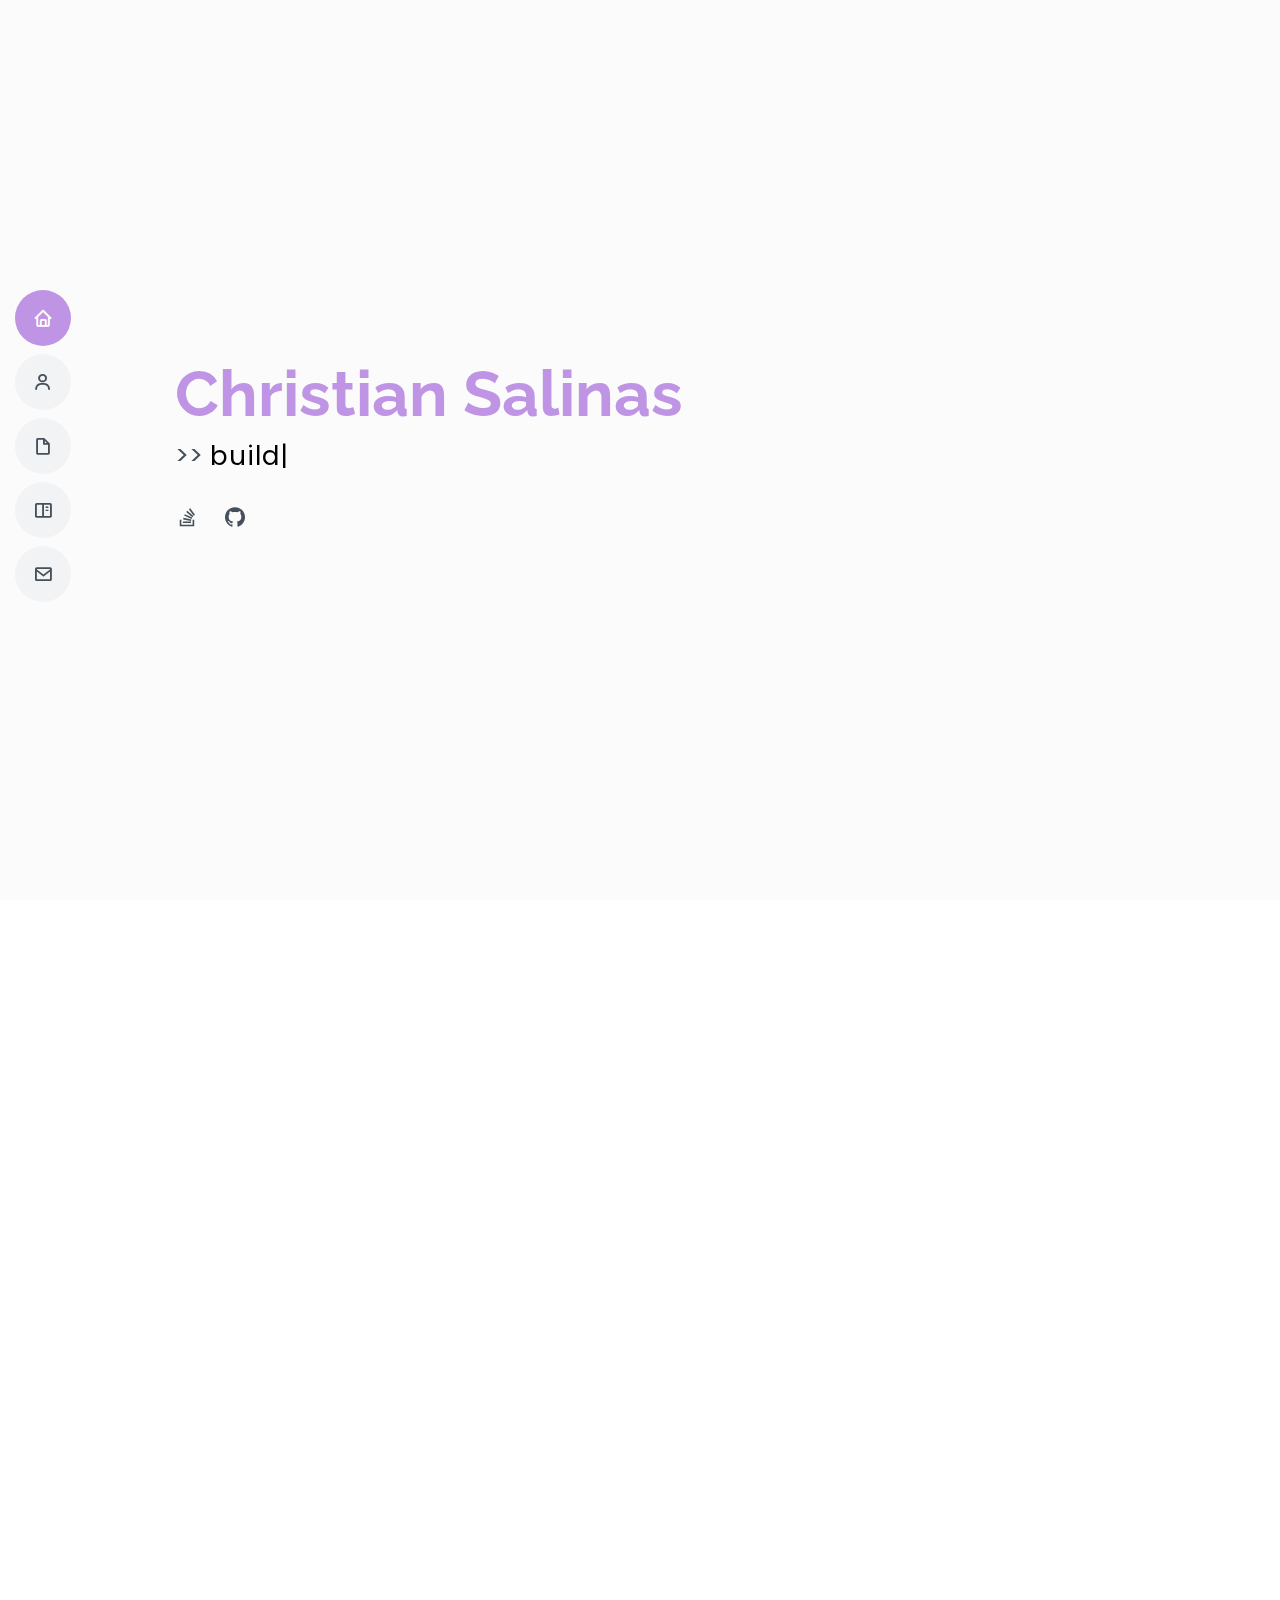
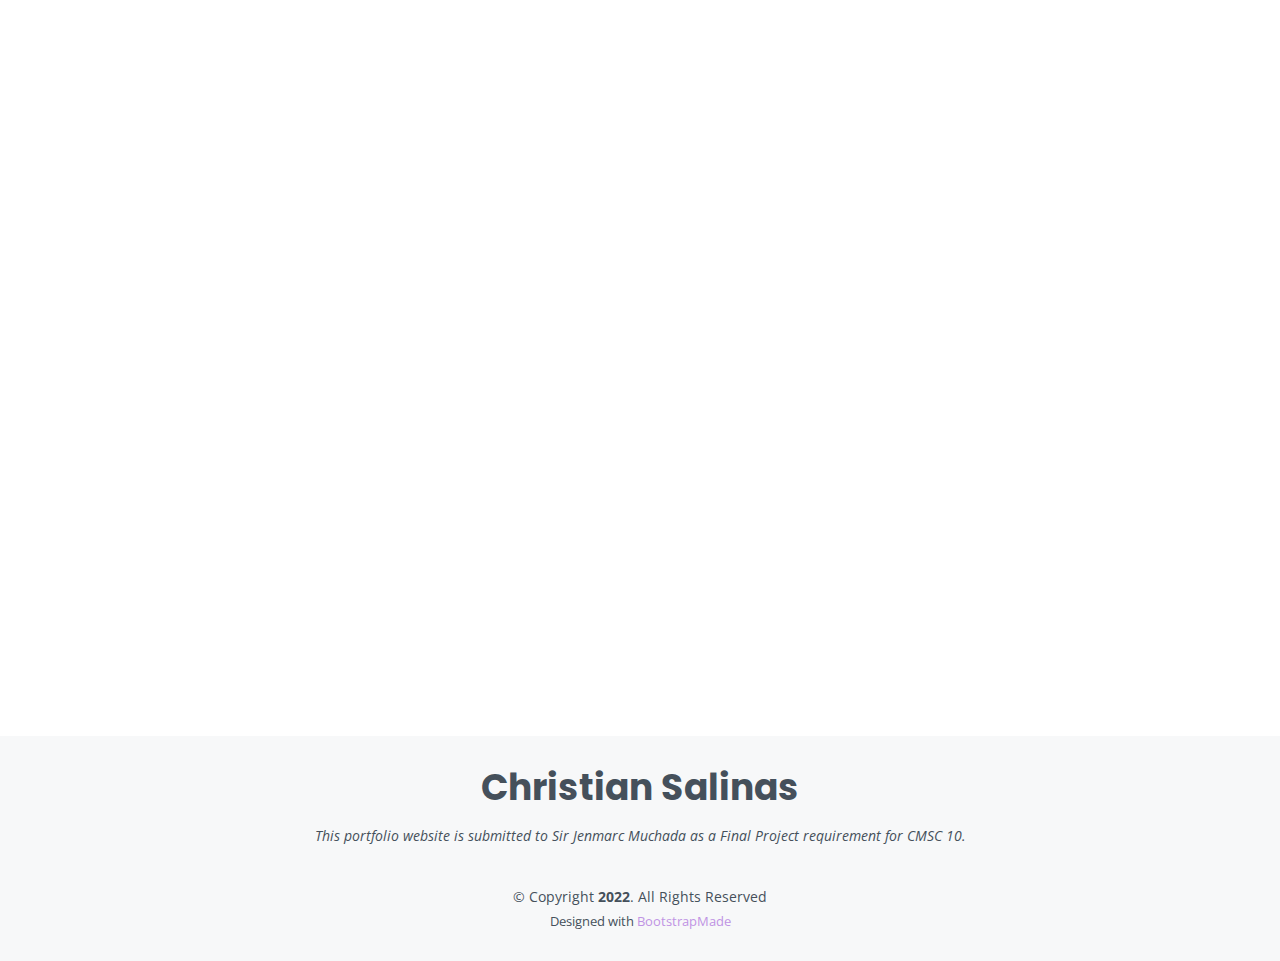
<file: index.html>
<!DOCTYPE html>
<html lang="en">
  <head>
    <meta charset="utf-8" />
    <meta content="width=device-width, initial-scale=1.0" name="viewport" />

    <title>Christian Salinas | Portfolio</title>
    <meta content="" name="descriptison" />
    <meta content="" name="keywords" />

    <!-- Favicons -->
    <link href="assets/img/favicon.png" rel="icon" />
    <link href="assets/img/favicon.png" rel="apple-touch-icon" />

    <!-- Google Fonts -->
    <link
      href="https://fonts.googleapis.com/css?family=Open+Sans:300,300i,400,400i,600,600i,700,700i|Raleway:300,300i,400,400i,500,500i,600,600i,700,700i|Poppins:300,300i,400,400i,500,500i,600,600i,700,700i"
      rel="stylesheet"
    />

    <!-- Vendor CSS Files -->
    <link
      href="assets/vendor/bootstrap/css/bootstrap.min.css"
      rel="stylesheet"
    />
    <link href="assets/vendor/icofont/icofont.min.css" rel="stylesheet" />
    <link href="assets/vendor/boxicons/css/boxicons.min.css" rel="stylesheet" />
    <link href="assets/vendor/venobox/venobox.css" rel="stylesheet" />
    <link
      href="assets/vendor/owl.carousel/assets/owl.carousel.min.css"
      rel="stylesheet"
    />
    <link href="assets/vendor/aos/aos.css" rel="stylesheet" />

    <!-- Template Main CSS File -->
    <link href="assets/css/style.css" rel="stylesheet" />

    <!-- =======================================================
  * Template Name: MyResume - v2.1.0
  * Template URL: https://bootstrapmade.com/free-html-bootstrap-template-my-resume/
  * Author: BootstrapMade.com
  * License: https://bootstrapmade.com/license/
  ======================================================== -->
  </head>

  <body>
    <!-- ======= Mobile nav toggle button ======= -->
    <button type="button" class="mobile-nav-toggle d-xl-none">
      <i class="icofont-navigation-menu"></i>
    </button>

    <!-- ======= Header ======= -->
    <header id="header" class="d-flex flex-column justify-content-center">
      <nav class="nav-menu">
        <ul>
          <li class="active">
            <a href="#hero"><i class="bx bx-home"></i> <span>Home</span></a>
          </li>
          <li>
            <a href="#about"><i class="bx bx-user"></i> <span>About</span></a>
          </li>
          <li>
            <a href="#resume"
              ><i class="bx bx-file-blank"></i> <span>Resume</span></a
            >
          </li>
          <li>
            <a href="#portfolio"
              ><i class="bx bx-book-content"></i> <span>Portfolio</span></a
            >
          </li>
          <li>
            <a href="#contact"
              ><i class="bx bx-envelope"></i> <span>Contact</span></a
            >
          </li>
        </ul>
      </nav>
      <!-- .nav-menu -->
    </header>
    <!-- End Header -->

    <!-- ======= Hero Section ======= -->
    <section id="hero" class="d-flex flex-column justify-content-center">
      <div class="container" data-aos="zoom-in" data-aos-delay="100">
        <h1>Christian Salinas</h1>
        <p>
        >>
          <span
            class="typed"
            data-typed-items="builds websites., freelances for UI/UX rich performant websites., designs solutions to improve the quality of life of millions., stands by Innovative. Thinkability. Creativity."
          ></span>
        </p>
        <div class="social-links">
          <a target="_blank" href="https://stackoverflow.com/users/12919380/christian-salinas" class="stack-overflow"><i class="bx bxl-stack-overflow"></i></a>
          <a target="_blank" href="https://github.com/xkaze09" class="github"><i class="bx bxl-github"></i></a>
        </div>
      </div>
    </section>
    <!-- End Hero -->

    <main id="main">
      <!-- ======= About Section ======= -->
      <section id="about" class="about">
        <div class="container" data-aos="fade-up">
          <div class="section-title">
            <h2>About</h2>
            <p>
              I am Christian Justin J. Salinas, 20 years old, a first year computer science student.

              My curiosity in technologies at a young age pushed me to choose BSCS. I have learned different programming languages and technologies such as HTML, CSS, JavaScript, MySQL, and Python.
            </p>
          </div>

          <div class="row">
            <div class="col-lg-4">
              <img src="assets/img/profile-img.jpg" class="img-fluid" alt="" />
            </div>
            <div class="col-lg-8 pt-4 pt-lg-0 content">
              <h3><i><del>Aspiring</del></i> Software Engineer &amp; Web Developer</h3>
              <p class="font-italic">
                I started my coding journey almost exactly a year ago with free tutorials on FreeCodeCamp, YouTube, and so many more. Now that I'm a first year, I expanded to learning new languages such as Python that I am interested in a lot.
              </p>
              <div class="row">
                <div class="col-lg-6">
                  <ul>
                    <li>
                      <i class="icofont-rounded-right"></i>
                      <strong>Birthday:</strong> 22 Apr 2001
                    </li>
                    <li>
                      <i class="icofont-rounded-right"></i>
                      <strong>Website:</strong> www.cjsalinas.com/
                    </li>
                    <li>
                      <i class="icofont-rounded-right"></i>
                      <strong>Phone:</strong> +63 961 254 7826
                    </li>
                    <li>
                      <i class="icofont-rounded-right"></i>
                      <strong>City:</strong> Iloilo City, Philippines
                    </li>
                  </ul>
                </div>
                <div class="col-lg-6">
                  <ul>
                    <li>
                      <i class="icofont-rounded-right"></i>
                      <strong>Age:</strong> 20
                    </li>
                    <li>
                      <i class="icofont-rounded-right"></i>
                      <strong>Degree:</strong> B.S. in Computer Science
                    </li>
                    <li>
                      <i class="icofont-rounded-right"></i>
                      <strong>Email:</strong> chrjstnsalinas@gmail.com
                    </li>
                    <li>
                      <i class="icofont-rounded-right"></i>
                      <strong>Freelance:</strong> Available
                    </li>
                  </ul>
                </div>
              </div>
              <p>
                I love to work with people who develop and innovate web applications that aims to improve the lives of many. I'm a web developer with a focus on improving my knowledge on the MEVN stack, but still exploring other technologies and frameworks that catch my interest! If you're looking for a developer to add to your team, I'd love to hear from you!
              </p>
            </div>
          </div>
        </div>
      </section>
      <!-- End About Section -->

      <!-- ======= Facts Section ======= -->
      <!-- <section id="facts" class="facts">
        <div class="container" data-aos="fade-up">
          <div class="section-title">
            <h2>Facts</h2>
            <p>
              Magnam dolores commodi suscipit. Necessitatibus eius consequatur
              ex aliquid fuga eum quidem. Sit sint consectetur velit. Quisquam
              quos quisquam cupiditate. Et nemo qui impedit suscipit alias ea.
              Quia fugiat sit in iste officiis commodi quidem hic quas.
            </p>
          </div>

          <div class="row">
            <div class="col-lg-3 col-md-6">
              <div class="count-box">
                <i class="icofont-simple-smile"></i>
                <span data-toggle="counter-up">232</span>
                <p>Happy Clients</p>
              </div>
            </div>

            <div class="col-lg-3 col-md-6 mt-5 mt-md-0">
              <div class="count-box">
                <i class="icofont-document-folder"></i>
                <span data-toggle="counter-up">3</span>
                <p>Projects</p>
              </div>
            </div>

            <div class="col-lg-3 col-md-6 mt-5 mt-lg-0">
              <div class="count-box">
                <i class="icofont-live-support"></i>
                <span data-toggle="counter-up">1,463</span>
                <p>Hours Of Support</p>
              </div>
            </div>

            <div class="col-lg-3 col-md-6 mt-5 mt-lg-0">
              <div class="count-box">
                <i class="icofont-users-alt-5"></i>
                <span data-toggle="counter-up">15</span>
                <p>Hard Workers</p>
              </div>
            </div>
          </div>
        </div>
      </section> -->
      <!-- End Facts Section -->

      <!-- ======= Skills Section ======= -->
      <section id="skills" class="skills section-bg">
        <div class="container" data-aos="fade-up">
          <div class="section-title">
            <h2>Skills</h2>
            <p>
              Web Apps and Software Development.
            </p>
          </div>

          <div class="row skills-content">
            <div class="col-lg-6">
              <div class="progress">
                <span class="skill">HTML <i class="val">100%</i></span>
                <div class="progress-bar-wrap">
                  <div
                    class="progress-bar"
                    role="progressbar"
                    aria-valuenow="100"
                    aria-valuemin="0"
                    aria-valuemax="100"
                  ></div>
                </div>
              </div>

              <div class="progress">
                <span class="skill">CSS <i class="val">90%</i></span>
                <div class="progress-bar-wrap">
                  <div
                    class="progress-bar"
                    role="progressbar"
                    aria-valuenow="90"
                    aria-valuemin="0"
                    aria-valuemax="100"
                  ></div>
                </div>
              </div>

              <div class="progress">
                <span class="skill">JavaScript <i class="val">40%</i></span>
                <div class="progress-bar-wrap">
                  <div
                    class="progress-bar"
                    role="progressbar"
                    aria-valuenow="40"
                    aria-valuemin="0"
                    aria-valuemax="100"
                  ></div>
                </div>
              </div>
            </div>

            <div class="col-lg-6">
              <div class="progress">
                <span class="skill">Python (Flask, Django) <i class="val">30%</i></span>
                <div class="progress-bar-wrap">
                  <div
                    class="progress-bar"
                    role="progressbar"
                    aria-valuenow="30"
                    aria-valuemin="0"
                    aria-valuemax="100"
                  ></div>
                </div>
              </div>

              <div class="progress">
                <span class="skill">C++ <i class="val">10%</i></span>
                <div class="progress-bar-wrap">
                  <div
                    class="progress-bar"
                    role="progressbar"
                    aria-valuenow="10"
                    aria-valuemin="0"
                    aria-valuemax="100"
                  ></div>
                </div>
              </div>

              <div class="progress">
                <span class="skill">Java <i class="val">5%</i></span>
                <div class="progress-bar-wrap">
                  <div
                    class="progress-bar"
                    role="progressbar"
                    aria-valuenow="5"
                    aria-valuemin="0"
                    aria-valuemax="100"
                  ></div>
                </div>
              </div>
            </div>
          </div>
        </div>
      </section>
      <!-- End Skills Section -->

      <!-- ======= Resume Section ======= -->
      <section id="resume" class="resume">
        <div class="container" data-aos="fade-up">
          <div class="section-title">
            <h2>Resume</h2>
            <p>
              This resume serves as a purpose to be continuously updated for the future improvements and achievements of Christian Justin J. Salinas.
            </p>
          </div>

          <div class="row">
            <div class="col-lg-6">
              <h3 class="resume-title">Summary</h3>
              <div class="resume-item pb-0">
                <h4>Christian Justin J. Salinas</h4>
                <p>
                  <em
                    >Passionate for the advancements of web apps and software development.</em
                  >
                </p>
                <ul>
                  <li>Iloilo City, Philippines</li>
                  <li>+63 961 254 7826</li>
                  <li>www.cjsalinas.com</li>
                </ul>
              </div>

              <h3 class="resume-title">Education</h3>
              <div class="resume-item">
                <h4>B.S. in Computer Science (College)</h4>
                <h5>2021 - 2025</h5>
                <p><em>University of the Philippines Visayas</em></p>
                <p>
                  Currently attending.
                </p>
              </div>
              <div class="resume-item">
                <h4>STEM Strand (Senior High School)</h4>
                <h5>2019 - 2021</h5>
                <p><em>University of San Agustin</em></p>
                <p>
                  Finished with High Honors.
                </p>
              </div>
            </div>
            <div class="col-lg-6">
              <h3 class="resume-title">Professional Experience</h3>
              <div class="resume-item">
                <h4>Junior Developer (Intern)</h4>
                <h5>2021 - Present</h5>
                <p><em>InnovaThink Corporation </em></p>
                <ul>
                  <li>
                    Innovates the design, development, and implementation of cost effective business solutions to business problems.
                  </li>
                </ul>
              </div>
              </div>
            </div>
          </div>
        </div>
      </section>
      <!-- End Resume Section -->

      <!-- ======= Portfolio Section ======= -->
      <section id="portfolio" class="portfolio section-bg">
        <div class="container" data-aos="fade-up">
          <div class="section-title">
            <h2>Portfolio</h2>
            <p>
              Some works I made and projects I am involved with. Click to see more info.
            </p>
          </div>

          <div class="row">
            <div
              class="col-lg-12 d-flex justify-content-center"
              data-aos="fade-up"
              data-aos-delay="100"
            >
              <ul id="portfolio-flters">
                <li data-filter="*" class="filter-active">All</li>
                <li data-filter=".filter-app">App</li>
                <!-- <li data-filter=".filter-card">Card</li> -->
                <li data-filter=".filter-web">Web</li>
              </ul>
            </div>
          </div>

          <div
            class="row portfolio-container"
            data-aos="fade-up"
            data-aos-delay="200"
          >
            <div class="col-lg-4 col-md-6 portfolio-item filter-app">
              <div class="portfolio-wrap">
                <img
                  src="assets/img/innovathink_logo.png"
                  class="img-fluid"
                  alt=""
                />
                <div class="portfolio-info">
                  <h4>Automated Chatbot Solution</h4>
                  <p>InnovaThink Corporation</p>
                  <div class="portfolio-links">
                    <a
                      href="automatedchatbot.html"
                      data-gall="portfolioDetailsGallery"
                      data-vbtype="iframe"
                      class="venobox"
                      title="Project Details"
                      ><i class="bx bx-plus"></i
                    ></a>
                  </div>
                </div>
              </div>
            </div>

            <div class="col-lg-4 col-md-6 portfolio-item filter-web">
              <div class="portfolio-wrap">
                <img
                  src="assets/img/youthalliance.png"
                  class="img-fluid"
                  alt=""
                />
                <div class="portfolio-info">
                  <h4>Website Design</h4>
                  <p>YouthAlliance</p>
                  <div class="portfolio-links">
                    <a
                      href="youthalliance.html"
                      data-gall="portfolioDetailsGallery"
                      data-vbtype="iframe"
                      class="venobox"
                      title="Project Details"
                      ><i class="bx bx-plus"></i
                    ></a>
                  </div>
                </div>
              </div>
            </div>

            <div class="col-lg-4 col-md-6 portfolio-item filter-app">
              <div class="portfolio-wrap">
                <img
                  src="assets/img/virusfighter.png"
                  class="img-fluid"
                  alt=""
                />
                <div class="portfolio-info">
                  <h4>Virus Fighter</h4>
                  <p>School Project</p>
                  <div class="portfolio-links">
                    <a
                      href="virusfighter.html"
                      data-gall="portfolioDetailsGallery"
                      data-vbtype="iframe"
                      class="venobox"
                      title="Project Details"
                      ><i class="bx bx-plus"></i
                    ></a>
                  </div>
                </div>
              </div>
            </div>
          </div>
        </div>
      </section>
      <!-- End Portfolio Section -->

      <!-- ======= Contact Section ======= -->
      <section id="contact" class="contact">
        <div class="container" data-aos="fade-up">
          <div class="section-title">
            <h2>Contact</h2>
          </div>

          <div class="row mt-1">
            <div class="col-lg-4">
              <div class="info">
                <div class="address">
                  <i class="icofont-google-map"></i>
                  <h4>Address:</h4>
                  <p>Iloilo City, Philippines</p>
                </div>

                <div class="email">
                  <i class="icofont-envelope"></i>
                  <h4>Email:</h4>
                  <p>chrjstnsalinas@gmail.com</p>
                </div>

                <div class="phone">
                  <i class="icofont-phone"></i>
                  <h4>Phone No.:</h4>
                  <p>+63 961 254 7826</p>
                </div>
              </div>
            </div>

            <div class="col-lg-8 mt-5 mt-lg-0">
              <form
                action="forms/contact.php"
                method="post"
                role="form"
                class="php-email-form"
              >
                <div class="form-row">
                  <div class="col-md-6 form-group">
                    <input
                      type="text"
                      name="name"
                      class="form-control"
                      id="name"
                      placeholder="Your Name"
                      data-rule="minlen:4"
                      data-msg="Please enter at least 4 chars"
                    />
                    <div class="validate"></div>
                  </div>
                  <div class="col-md-6 form-group">
                    <input
                      type="email"
                      class="form-control"
                      name="email"
                      id="email"
                      placeholder="Your Email"
                      data-rule="email"
                      data-msg="Please enter a valid email"
                    />
                    <div class="validate"></div>
                  </div>
                </div>
                <div class="form-group">
                  <input
                    type="text"
                    class="form-control"
                    name="subject"
                    id="subject"
                    placeholder="Subject"
                    data-rule="minlen:4"
                    data-msg="Please enter at least 8 chars of subject"
                  />
                  <div class="validate"></div>
                </div>
                <div class="form-group">
                  <textarea
                    class="form-control"
                    name="message"
                    rows="5"
                    data-rule="required"
                    data-msg="Please write something for us"
                    placeholder="Message"
                  ></textarea>
                  <div class="validate"></div>
                </div>
                <div class="mb-3">
                  <div class="loading">Loading</div>
                  <div class="error-message"></div>
                  <div class="sent-message">
                    Your message has been sent. Thank you!
                  </div>
                </div>
                <div class="text-center">
                  <button type="submit">Send Message</button>
                </div>
              </form>
            </div>
          </div>
        </div>
      </section>
      <!-- End Contact Section -->
    </main>
    <!-- End #main -->

    <!-- ======= Footer ======= -->
    <footer id="footer">
      <div class="container">
        <h3>Christian Salinas</h3>
        <p>
          This portfolio website is submitted to Sir Jenmarc Muchada as a Final Project requirement for CMSC 10.
        </p>
        <div class="copyright">
          &copy; Copyright <strong><span>2022</span></strong
          >. All Rights Reserved
        </div>
        <div class="credits">
          <!-- All the links in the footer should remain intact. -->
          <!-- You can delete the links only if you purchased the pro version. -->
          <!-- Licensing information: [license-url] -->
          <!-- Purchase the pro version with working PHP/AJAX contact form: https://bootstrapmade.com/free-html-bootstrap-template-my-resume/ -->
          Designed with <a href="https://bootstrapmade.com/">BootstrapMade</a>
        </div>
      </div>
    </footer>
    <!-- End Footer -->

    <a href="#" class="back-to-top"><i class="bx bx-up-arrow-alt"></i></a>
    <div id="preloader"></div>

    <!-- Vendor JS Files -->
    <script src="assets/vendor/jquery/jquery.min.js"></script>
    <script src="assets/vendor/bootstrap/js/bootstrap.bundle.min.js"></script>
    <script src="assets/vendor/jquery.easing/jquery.easing.min.js"></script>
    <script src="assets/vendor/php-email-form/validate.js"></script>
    <script src="assets/vendor/waypoints/jquery.waypoints.min.js"></script>
    <script src="assets/vendor/counterup/counterup.min.js"></script>
    <script src="assets/vendor/isotope-layout/isotope.pkgd.min.js"></script>
    <script src="assets/vendor/venobox/venobox.min.js"></script>
    <script src="assets/vendor/owl.carousel/owl.carousel.min.js"></script>
    <script src="assets/vendor/typed.js/typed.min.js"></script>
    <script src="assets/vendor/aos/aos.js"></script>

    <!-- Template Main JS File -->
    <script src="assets/js/main.js"></script>
  </body>
</html>
</file>
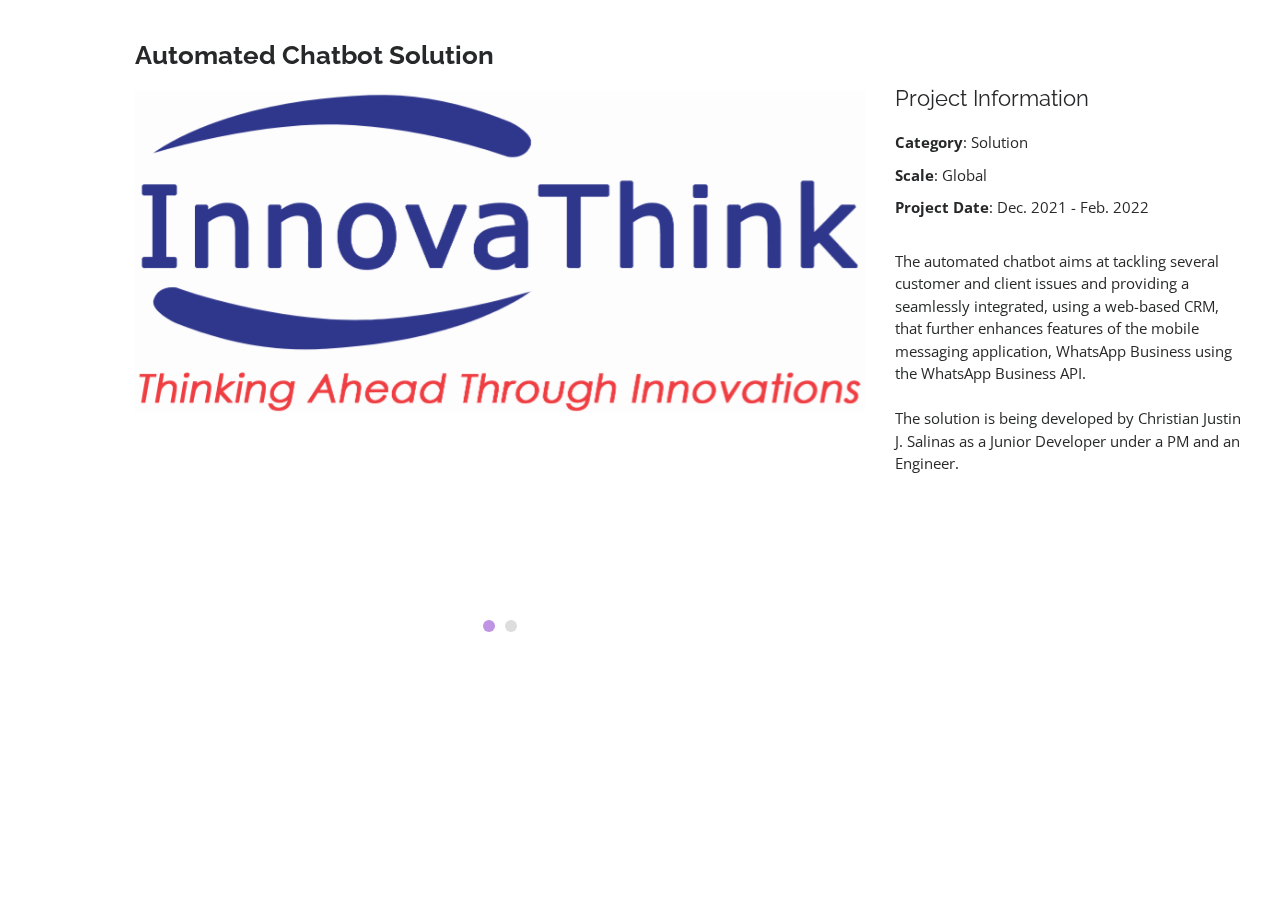
<file: automatedchatbot.html>
<!DOCTYPE html>
<html lang="en">
  <head>
    <meta charset="utf-8" />
    <meta content="width=device-width, initial-scale=1.0" name="viewport" />

    <title>Automated Chatbot for InnovaThink Corporation</title>
    <meta content="" name="descriptison" />
    <meta content="" name="keywords" />

    <!-- Favicons -->
    <link href="assets/img/favicon.png" rel="icon" />
    <link href="assets/img/apple-touch-icon.png" rel="apple-touch-icon" />

    <!-- Google Fonts -->
    <link
      href="https://fonts.googleapis.com/css?family=Open+Sans:300,300i,400,400i,600,600i,700,700i|Raleway:300,300i,400,400i,500,500i,600,600i,700,700i|Poppins:300,300i,400,400i,500,500i,600,600i,700,700i"
      rel="stylesheet"
    />

    <!-- Vendor CSS Files -->
    <link
      href="assets/vendor/bootstrap/css/bootstrap.min.css"
      rel="stylesheet"
    />
    <link href="assets/vendor/icofont/icofont.min.css" rel="stylesheet" />
    <link href="assets/vendor/boxicons/css/boxicons.min.css" rel="stylesheet" />
    <link href="assets/vendor/venobox/venobox.css" rel="stylesheet" />
    <link
      href="assets/vendor/owl.carousel/assets/owl.carousel.min.css"
      rel="stylesheet"
    />
    <link href="assets/vendor/aos/aos.css" rel="stylesheet" />

    <!-- Template Main CSS File -->
    <link href="assets/css/style.css" rel="stylesheet" />

    <!-- =======================================================
  * Template Name: MyResume - v2.1.0
  * Template URL: https://bootstrapmade.com/free-html-bootstrap-template-my-resume/
  * Author: BootstrapMade.com
  * License: https://bootstrapmade.com/license/
  ======================================================== -->
  </head>

  <body>
    <main id="main">
      <!-- ======= Portfolio Details ======= -->
      <section id="portfolio-details" class="portfolio-details">
        <div class="container" data-aos="fade-up">
          <div class="row">
            <div class="col-lg-8">
              <h2 class="portfolio-title">Automated Chatbot Solution</h2>
              <div class="owl-carousel portfolio-details-carousel">
                <img
                  src="assets/img/innovathink_logo.png"
                  class="img-fluid"
                  alt=""
                />
                <img
                  src="assets/img/automatedchatbot.png"
                  class="img-fluid"
                  alt=""
                />
              </div>
            </div>

            <div class="col-lg-4 portfolio-info">
              <h3>Project Information</h3>
              <ul>
                <li><strong>Category</strong>: Solution</li>
                <li><strong>Scale</strong>: Global</li>
                <li><strong>Project Date</strong>: Dec. 2021 - Feb. 2022</li>
              </ul>

              <p>
                The automated chatbot aims at tackling several customer and
                client issues and providing a seamlessly integrated, using a
                web-based CRM, that further enhances features of the mobile
                messaging application, WhatsApp Business using the WhatsApp
                Business API.<br /><br />The solution is being developed by
                Christian Justin J. Salinas as a Junior Developer under a PM and
                an Engineer.
              </p>
            </div>
          </div>
        </div>
      </section>
      <!-- End Portfolio Details -->
    </main>
    <!-- End #main -->

    <a href="#" class="back-to-top"><i class="bx bx-up-arrow-alt"></i></a>
    <div id="preloader"></div>

    <!-- Vendor JS Files -->
    <script src="assets/vendor/jquery/jquery.min.js"></script>
    <script src="assets/vendor/bootstrap/js/bootstrap.bundle.min.js"></script>
    <script src="assets/vendor/jquery.easing/jquery.easing.min.js"></script>
    <script src="assets/vendor/php-email-form/validate.js"></script>
    <script src="assets/vendor/waypoints/jquery.waypoints.min.js"></script>
    <script src="assets/vendor/counterup/counterup.min.js"></script>
    <script src="assets/vendor/isotope-layout/isotope.pkgd.min.js"></script>
    <script src="assets/vendor/venobox/venobox.min.js"></script>
    <script src="assets/vendor/owl.carousel/owl.carousel.min.js"></script>
    <script src="assets/vendor/typed.js/typed.min.js"></script>
    <script src="assets/vendor/aos/aos.js"></script>

    <!-- Template Main JS File -->
    <script src="assets/js/main.js"></script>
  </body>
</html>
</file>
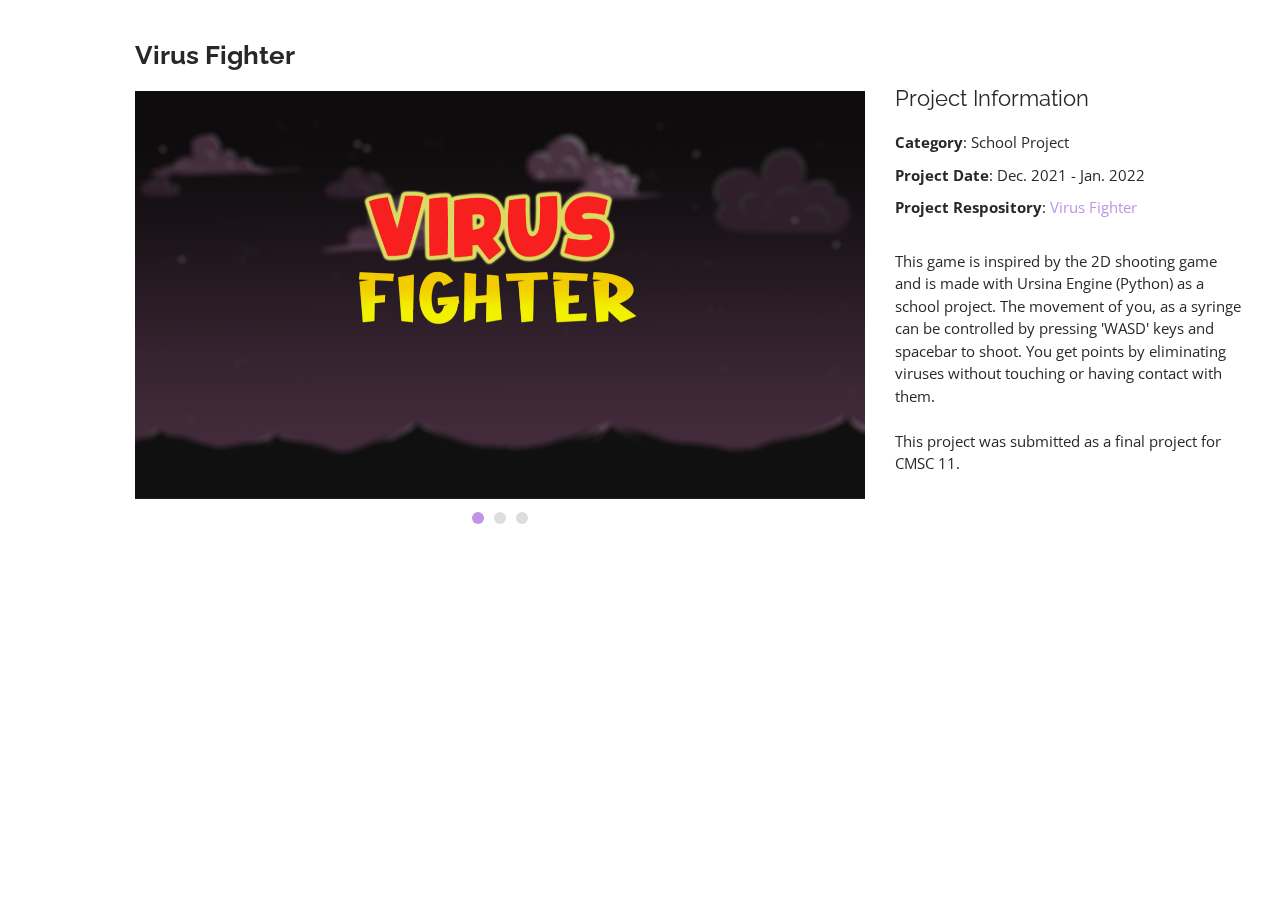
<file: virusfighter.html>
<!DOCTYPE html>
<html lang="en">
  <head>
    <meta charset="utf-8" />
    <meta content="width=device-width, initial-scale=1.0" name="viewport" />

    <title>Virus Fighter Game for School Project</title>
    <meta content="" name="descriptison" />
    <meta content="" name="keywords" />

    <!-- Favicons -->
    <link href="assets/img/favicon.png" rel="icon" />
    <link href="assets/img/apple-touch-icon.png" rel="apple-touch-icon" />

    <!-- Google Fonts -->
    <link
      href="https://fonts.googleapis.com/css?family=Open+Sans:300,300i,400,400i,600,600i,700,700i|Raleway:300,300i,400,400i,500,500i,600,600i,700,700i|Poppins:300,300i,400,400i,500,500i,600,600i,700,700i"
      rel="stylesheet"
    />

    <!-- Vendor CSS Files -->
    <link
      href="assets/vendor/bootstrap/css/bootstrap.min.css"
      rel="stylesheet"
    />
    <link href="assets/vendor/icofont/icofont.min.css" rel="stylesheet" />
    <link href="assets/vendor/boxicons/css/boxicons.min.css" rel="stylesheet" />
    <link href="assets/vendor/venobox/venobox.css" rel="stylesheet" />
    <link
      href="assets/vendor/owl.carousel/assets/owl.carousel.min.css"
      rel="stylesheet"
    />
    <link href="assets/vendor/aos/aos.css" rel="stylesheet" />

    <!-- Template Main CSS File -->
    <link href="assets/css/style.css" rel="stylesheet" />

    <!-- =======================================================
  * Template Name: MyResume - v2.1.0
  * Template URL: https://bootstrapmade.com/free-html-bootstrap-template-my-resume/
  * Author: BootstrapMade.com
  * License: https://bootstrapmade.com/license/
  ======================================================== -->
  </head>

  <body>
    <main id="main">
      <!-- ======= Portfolio Details ======= -->
      <section id="portfolio-details" class="portfolio-details">
        <div class="container" data-aos="fade-up">
          <div class="row">
            <div class="col-lg-8">
              <h2 class="portfolio-title">Virus Fighter</h2>
              <div class="owl-carousel portfolio-details-carousel">
                <img
                  src="assets/img/virusfighter.png"
                  class="img-fluid"
                  alt=""
                />
                <img
                  src="assets/img/virusfighter2.png"
                  class="img-fluid"
                  alt=""
                />
                <img
                  src="assets/img/virusfighter3.png"
                  class="img-fluid"
                  alt=""
                />
              </div>
            </div>

            <div class="col-lg-4 portfolio-info">
              <h3>Project Information</h3>
              <ul>
                <li><strong>Category</strong>: School Project</li>
                <li><strong>Project Date</strong>: Dec. 2021 - Jan. 2022</li>
                <li>
                  <strong>Project Respository</strong>:
                  <a
                    target="_blank"
                    href="https://github.com/xkaze09/Fly-Fighter"
                    >Virus Fighter</a
                  >
                </li>
              </ul>
              <p>
                This game is inspired by the 2D shooting game and is made with
                Ursina Engine (Python) as a school project. The movement of you,
                as a syringe can be controlled by pressing 'WASD' keys and
                spacebar to shoot. You get points by eliminating viruses without
                touching or having contact with them.<br /><br />This project
                was submitted as a final project for CMSC 11.
              </p>
            </div>
          </div>
        </div>
      </section>
      <!-- End Portfolio Details -->
    </main>
    <!-- End #main -->

    <a href="#" class="back-to-top"><i class="bx bx-up-arrow-alt"></i></a>
    <div id="preloader"></div>

    <!-- Vendor JS Files -->
    <script src="assets/vendor/jquery/jquery.min.js"></script>
    <script src="assets/vendor/bootstrap/js/bootstrap.bundle.min.js"></script>
    <script src="assets/vendor/jquery.easing/jquery.easing.min.js"></script>
    <script src="assets/vendor/php-email-form/validate.js"></script>
    <script src="assets/vendor/waypoints/jquery.waypoints.min.js"></script>
    <script src="assets/vendor/counterup/counterup.min.js"></script>
    <script src="assets/vendor/isotope-layout/isotope.pkgd.min.js"></script>
    <script src="assets/vendor/venobox/venobox.min.js"></script>
    <script src="assets/vendor/owl.carousel/owl.carousel.min.js"></script>
    <script src="assets/vendor/typed.js/typed.min.js"></script>
    <script src="assets/vendor/aos/aos.js"></script>

    <!-- Template Main JS File -->
    <script src="assets/js/main.js"></script>
  </body>
</html>
</file>
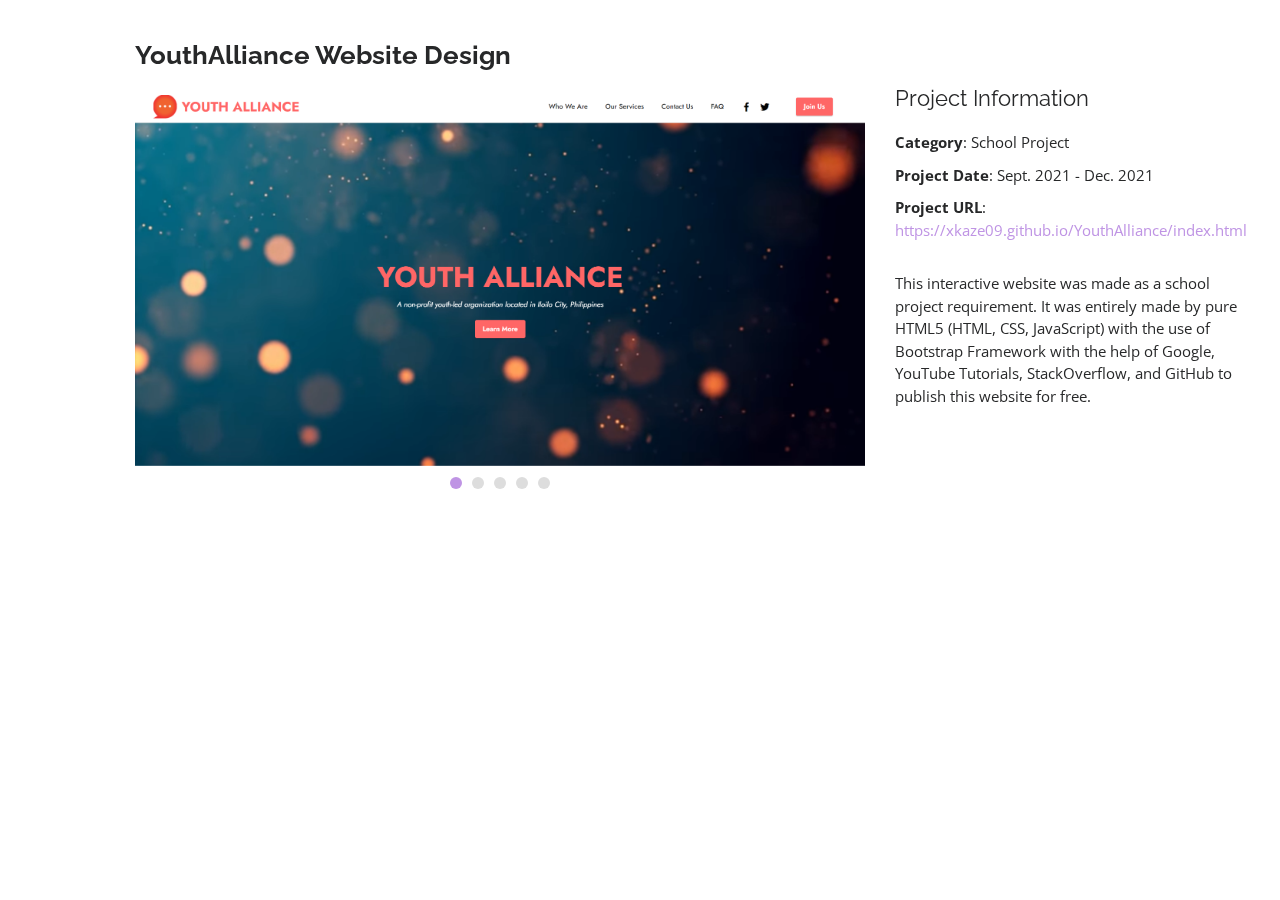
<file: youthalliance.html>
<!DOCTYPE html>
<html lang="en">
  <head>
    <meta charset="utf-8" />
    <meta content="width=device-width, initial-scale=1.0" name="viewport" />

    <title>YouthAlliance Website for School Project</title>
    <meta content="" name="descriptison" />
    <meta content="" name="keywords" />

    <!-- Favicons -->
    <link href="assets/img/favicon.png" rel="icon" />
    <link href="assets/img/apple-touch-icon.png" rel="apple-touch-icon" />

    <!-- Google Fonts -->
    <link
      href="https://fonts.googleapis.com/css?family=Open+Sans:300,300i,400,400i,600,600i,700,700i|Raleway:300,300i,400,400i,500,500i,600,600i,700,700i|Poppins:300,300i,400,400i,500,500i,600,600i,700,700i"
      rel="stylesheet"
    />

    <!-- Vendor CSS Files -->
    <link
      href="assets/vendor/bootstrap/css/bootstrap.min.css"
      rel="stylesheet"
    />
    <link href="assets/vendor/icofont/icofont.min.css" rel="stylesheet" />
    <link href="assets/vendor/boxicons/css/boxicons.min.css" rel="stylesheet" />
    <link href="assets/vendor/venobox/venobox.css" rel="stylesheet" />
    <link
      href="assets/vendor/owl.carousel/assets/owl.carousel.min.css"
      rel="stylesheet"
    />
    <link href="assets/vendor/aos/aos.css" rel="stylesheet" />

    <!-- Template Main CSS File -->
    <link href="assets/css/style.css" rel="stylesheet" />

    <!-- =======================================================
  * Template Name: MyResume - v2.1.0
  * Template URL: https://bootstrapmade.com/free-html-bootstrap-template-my-resume/
  * Author: BootstrapMade.com
  * License: https://bootstrapmade.com/license/
  ======================================================== -->
  </head>

  <body>
    <main id="main">
      <!-- ======= Portfolio Details ======= -->
      <section id="portfolio-details" class="portfolio-details">
        <div class="container" data-aos="fade-up">
          <div class="row">
            <div class="col-lg-8">
              <h2 class="portfolio-title">YouthAlliance Website Design</h2>
              <div class="owl-carousel portfolio-details-carousel">
                <img
                  src="assets/img/youthalliance.png"
                  class="img-fluid"
                  alt=""
                />
                <img
                  src="assets/img/youthalliance2.png"
                  class="img-fluid"
                  alt=""
                />
                <img
                  src="assets/img/youthalliance3.png"
                  class="img-fluid"
                  alt=""
                />
                <img
                  src="assets/img/youthalliance4.png"
                  class="img-fluid"
                  alt=""
                />
                <img
                  src="assets/img/youthalliance5.png"
                  class="img-fluid"
                  alt=""
                />
              </div>
            </div>

            <div class="col-lg-4 portfolio-info">
              <h3>Project Information</h3>
              <ul>
                <li><strong>Category</strong>: School Project</li>
                <li><strong>Project Date</strong>: Sept. 2021 - Dec. 2021</li>
                <li>
                  <strong>Project URL</strong>:
                  <a
                    target="_blank"
                    href="https://xkaze09.github.io/YouthAlliance/index.html"
                    >https://xkaze09.github.io/YouthAlliance/index.html</a
                  >
                </li>
              </ul>
              <p>
                This interactive website was made as a school project
                requirement. It was entirely made by pure HTML5 (HTML, CSS,
                JavaScript) with the use of Bootstrap Framework with the help of
                Google, YouTube Tutorials, StackOverflow, and GitHub to publish
                this website for free.
              </p>
            </div>
          </div>
        </div>
      </section>
      <!-- End Portfolio Details -->
    </main>
    <!-- End #main -->

    <a href="#" class="back-to-top"><i class="bx bx-up-arrow-alt"></i></a>
    <div id="preloader"></div>

    <!-- Vendor JS Files -->
    <script src="assets/vendor/jquery/jquery.min.js"></script>
    <script src="assets/vendor/bootstrap/js/bootstrap.bundle.min.js"></script>
    <script src="assets/vendor/jquery.easing/jquery.easing.min.js"></script>
    <script src="assets/vendor/php-email-form/validate.js"></script>
    <script src="assets/vendor/waypoints/jquery.waypoints.min.js"></script>
    <script src="assets/vendor/counterup/counterup.min.js"></script>
    <script src="assets/vendor/isotope-layout/isotope.pkgd.min.js"></script>
    <script src="assets/vendor/venobox/venobox.min.js"></script>
    <script src="assets/vendor/owl.carousel/owl.carousel.min.js"></script>
    <script src="assets/vendor/typed.js/typed.min.js"></script>
    <script src="assets/vendor/aos/aos.js"></script>

    <!-- Template Main JS File -->
    <script src="assets/js/main.js"></script>
  </body>
</html>
</file>
<file: assets/vendor/venobox/venobox.css>
/* ------ venobox.css --------*/
.vbox-overlay *, .vbox-overlay *:before, .vbox-overlay *:after{
    -webkit-backface-visibility: hidden;
    -webkit-box-sizing:border-box;
    -moz-box-sizing:border-box;
    box-sizing:border-box;
}
.vbox-overlay * { 
    -webkit-backface-visibility: visible;
    backface-visibility: visible;
}
.vbox-overlay{
    display: -webkit-flex;
    display: flex;
    -webkit-flex-direction: column;
    flex-direction: column;
    -webkit-justify-content: center;
    justify-content: center;
    -webkit-align-items: center;
    align-items: center;
    position: fixed;
    left: 0;
    top: 0;
    bottom: 0;
    right: 0;
    z-index: 999999;
}

/* ----- navigation ----- */
.vbox-title{
    width: 100%;
    height: 40px;
    float: left;
    text-align: center;
    line-height: 28px;
    font-size: 12px;
    padding: 6px 50px;
    overflow: hidden;
    position: fixed;
    display: none;
    left: 0;
    z-index: 89;
}
.vbox-close{
    cursor: pointer;
    position: fixed;
    top: -1px;
    right: 0;
    width: 50px;
    height: 40px;
    padding: 6px;
    display: block;
    background-position:10px center;
    overflow: hidden;
    font-size: 24px;
    line-height: 1;
    text-align: center;
    z-index: 99;
}
.vbox-left{
    cursor: pointer;
    position: fixed;
    left: 0;
    height: 40px;
    overflow: hidden;
    line-height: 28px;
    font-size: 12px;
    z-index: 99;
    display: flex;
    align-items:center;
}
.vbox-num{
    display: inline-block;
    margin: 6px 0 6px 15px;
}
/* ----- Social share ----- */
.vbox-share{
    line-height: 28px;
    font-size: 12px;
    overflow: hidden;
    position: fixed;
    left: 0;
    z-index: 98;
    display: flex;
    align-items:center;
    justify-content: center;
    width: 100%;
    text-align: center;
}
.vbox-share svg{
    max-height: 28px;
    width: 28px;
    z-index: 10;
    margin-left: 12px;
    margin-top: 6px;
    margin-bottom: 6px;
    vertical-align: middle;
}


/* ----- navigation ARROWS ----- */
.vbox-next, .vbox-prev{
    position: fixed;
    top: 50%;
    margin-top: -15px;
    overflow: hidden;
    cursor: pointer;
    display: block;
    width: 45px;
    height: 45px;
    z-index: 99;
}
.vbox-next span, .vbox-prev span{
    position: relative;
    width: 20px;
    height: 20px;
    border: 2px solid transparent;
    border-top-color: #B6B6B6;
    border-right-color: #B6B6B6;
    text-indent: -100px;
    position: absolute;
    top: 8px;
    display: block;
}
.vbox-prev{
    left: 15px;
}
.vbox-next{
    right: 15px;
}
.vbox-prev span{
    left: 10px;
    -ms-transform: rotate(-135deg);
    -webkit-transform: rotate(-135deg);
    transform: rotate(-135deg);
}
.vbox-next span{
    -ms-transform: rotate(45deg);
    -webkit-transform: rotate(45deg);
    transform: rotate(45deg);
    right: 10px;
}
/* ------- inline window ------ */
.vbox-inline{
    width: 420px;
    height: 315px;
    height: 70vh;
    padding: 10px;
    background: #fff;
    margin: 0 auto;
    overflow: auto;
    text-align: left;
}
/* ------- Video & iFrames window ------ */
.venoframe{
    max-width: 100%;
    width: 100%;
    border: none;
    width: 100%;
    height: 260px;
    height: 70vh;
}
.venoframe.vbvid{
    height: 260px;
}
@media (min-width: 768px) {
    .venoframe, .vbox-inline{
        width: 90%;
        height: 360px;
        height: 70vh;
    }
    .venoframe.vbvid{
        width: 640px;
        height: 360px;
    }
}
@media (min-width: 992px) {
    .venoframe, .vbox-inline{
        max-width: 1200px;
        width: 80%;
        height: 540px;
        height: 70vh;
    }
    .venoframe.vbvid{
        width: 960px;
        height: 540px;
    }
}
/* 
Please do NOT edit this part! 
or at least read this note: http://i.imgur.com/7C0ws9e.gif
*/
.vbox-open{
    overflow: hidden;
}
.vbox-container{
    position: absolute;
    left: 0;
    right: 0;
    top: 0;
    bottom: 0;
    overflow-x: hidden;
    overflow-y: scroll;
    overflow-scrolling: touch;
    -webkit-overflow-scrolling: touch;
    z-index: 20;
    max-height: 100%;

}

.vbox-content{
    text-align: center;
    float: left;
    width: 100%;
    position: relative;
    overflow: hidden;
    padding: 20px 4%;
}
.vbox-container img{
    max-width: 100%;
    height: auto;
}
.vbox-figlio{
    box-shadow: 0 0 12px rgba(0,0,0,0.19), 0 6px 6px rgba(0,0,0,0.23);
    max-width: 100%;
    text-align: initial;
}
img.vbox-figlio{
    -webkit-user-select: none;
-khtml-user-select: none;
-moz-user-select: none;
-o-user-select: none;
user-select: none;
}
.vbox-content.swipe-left{
    margin-left: -200px !important;
}
.vbox-content.swipe-right{
    margin-left: 200px !important;
}
.vbox-animated{
    webkit-transition: margin 300ms ease-out;
    transition: margin 300ms ease-out;
}

/* ---------- preloader ----------
 * SPINKIT 
 * http://tobiasahlin.com/spinkit/
-------------------------------- */
.sk-double-bounce,.sk-rotating-plane{width:40px;height:40px;margin:40px auto}.sk-rotating-plane{background-color:#333;-webkit-animation:sk-rotatePlane 1.2s infinite ease-in-out;animation:sk-rotatePlane 1.2s infinite ease-in-out}@-webkit-keyframes sk-rotatePlane{0%{-webkit-transform:perspective(120px) rotateX(0) rotateY(0);transform:perspective(120px) rotateX(0) rotateY(0)}50%{-webkit-transform:perspective(120px) rotateX(-180.1deg) rotateY(0);transform:perspective(120px) rotateX(-180.1deg) rotateY(0)}100%{-webkit-transform:perspective(120px) rotateX(-180deg) rotateY(-179.9deg);transform:perspective(120px) rotateX(-180deg) rotateY(-179.9deg)}}@keyframes sk-rotatePlane{0%{-webkit-transform:perspective(120px) rotateX(0) rotateY(0);transform:perspective(120px) rotateX(0) rotateY(0)}50%{-webkit-transform:perspective(120px) rotateX(-180.1deg) rotateY(0);transform:perspective(120px) rotateX(-180.1deg) rotateY(0)}100%{-webkit-transform:perspective(120px) rotateX(-180deg) rotateY(-179.9deg);transform:perspective(120px) rotateX(-180deg) rotateY(-179.9deg)}}.sk-double-bounce{position:relative}.sk-double-bounce .sk-child{width:100%;height:100%;border-radius:50%;background-color:#333;opacity:.6;position:absolute;top:0;left:0;-webkit-animation:sk-doubleBounce 2s infinite ease-in-out;animation:sk-doubleBounce 2s infinite ease-in-out}.sk-chasing-dots .sk-child,.sk-spinner-pulse,.sk-three-bounce .sk-child{background-color:#333;border-radius:100%}.sk-double-bounce .sk-double-bounce2{-webkit-animation-delay:-1s;animation-delay:-1s}@-webkit-keyframes sk-doubleBounce{0%,100%{-webkit-transform:scale(0);transform:scale(0)}50%{-webkit-transform:scale(1);transform:scale(1)}}@keyframes sk-doubleBounce{0%,100%{-webkit-transform:scale(0);transform:scale(0)}50%{-webkit-transform:scale(1);transform:scale(1)}}.sk-wave{margin:40px auto;width:50px;height:40px;text-align:center;font-size:10px}.sk-wave .sk-rect{background-color:#333;height:100%;width:6px;display:inline-block;-webkit-animation:sk-waveStretchDelay 1.2s infinite ease-in-out;animation:sk-waveStretchDelay 1.2s infinite ease-in-out}.sk-wave .sk-rect1{-webkit-animation-delay:-1.2s;animation-delay:-1.2s}.sk-wave .sk-rect2{-webkit-animation-delay:-1.1s;animation-delay:-1.1s}.sk-wave .sk-rect3{-webkit-animation-delay:-1s;animation-delay:-1s}.sk-wave .sk-rect4{-webkit-animation-delay:-.9s;animation-delay:-.9s}.sk-wave .sk-rect5{-webkit-animation-delay:-.8s;animation-delay:-.8s}@-webkit-keyframes sk-waveStretchDelay{0%,100%,40%{-webkit-transform:scaleY(.4);transform:scaleY(.4)}20%{-webkit-transform:scaleY(1);transform:scaleY(1)}}@keyframes sk-waveStretchDelay{0%,100%,40%{-webkit-transform:scaleY(.4);transform:scaleY(.4)}20%{-webkit-transform:scaleY(1);transform:scaleY(1)}}.sk-wandering-cubes{margin:40px auto;width:40px;height:40px;position:relative}.sk-wandering-cubes .sk-cube{background-color:#333;width:10px;height:10px;position:absolute;top:0;left:0;-webkit-animation:sk-wanderingCube 1.8s ease-in-out -1.8s infinite both;animation:sk-wanderingCube 1.8s ease-in-out -1.8s infinite both}.sk-chasing-dots,.sk-spinner-pulse{width:40px;height:40px;margin:40px auto}.sk-wandering-cubes .sk-cube2{-webkit-animation-delay:-.9s;animation-delay:-.9s}@-webkit-keyframes sk-wanderingCube{0%{-webkit-transform:rotate(0);transform:rotate(0)}25%{-webkit-transform:translateX(30px) rotate(-90deg) scale(.5);transform:translateX(30px) rotate(-90deg) scale(.5)}50%{-webkit-transform:translateX(30px) translateY(30px) rotate(-179deg);transform:translateX(30px) translateY(30px) rotate(-179deg)}50.1%{-webkit-transform:translateX(30px) translateY(30px) rotate(-180deg);transform:translateX(30px) translateY(30px) rotate(-180deg)}75%{-webkit-transform:translateX(0) translateY(30px) rotate(-270deg) scale(.5);transform:translateX(0) translateY(30px) rotate(-270deg) scale(.5)}100%{-webkit-transform:rotate(-360deg);transform:rotate(-360deg)}}@keyframes sk-wanderingCube{0%{-webkit-transform:rotate(0);transform:rotate(0)}25%{-webkit-transform:translateX(30px) rotate(-90deg) scale(.5);transform:translateX(30px) rotate(-90deg) scale(.5)}50%{-webkit-transform:translateX(30px) translateY(30px) rotate(-179deg);transform:translateX(30px) translateY(30px) rotate(-179deg)}50.1%{-webkit-transform:translateX(30px) translateY(30px) rotate(-180deg);transform:translateX(30px) translateY(30px) rotate(-180deg)}75%{-webkit-transform:translateX(0) translateY(30px) rotate(-270deg) scale(.5);transform:translateX(0) translateY(30px) rotate(-270deg) scale(.5)}100%{-webkit-transform:rotate(-360deg);transform:rotate(-360deg)}}.sk-spinner-pulse{-webkit-animation:sk-pulseScaleOut 1s infinite ease-in-out;animation:sk-pulseScaleOut 1s infinite ease-in-out}@-webkit-keyframes sk-pulseScaleOut{0%{-webkit-transform:scale(0);transform:scale(0)}100%{-webkit-transform:scale(1);transform:scale(1);opacity:0}}@keyframes sk-pulseScaleOut{0%{-webkit-transform:scale(0);transform:scale(0)}100%{-webkit-transform:scale(1);transform:scale(1);opacity:0}}.sk-chasing-dots{position:relative;text-align:center;-webkit-animation:sk-chasingDotsRotate 2s infinite linear;animation:sk-chasingDotsRotate 2s infinite linear}.sk-chasing-dots .sk-child{width:60%;height:60%;display:inline-block;position:absolute;top:0;-webkit-animation:sk-chasingDotsBounce 2s infinite ease-in-out;animation:sk-chasingDotsBounce 2s infinite ease-in-out}.sk-chasing-dots .sk-dot2{top:auto;bottom:0;-webkit-animation-delay:-1s;animation-delay:-1s}@-webkit-keyframes sk-chasingDotsRotate{100%{-webkit-transform:rotate(360deg);transform:rotate(360deg)}}@keyframes sk-chasingDotsRotate{100%{-webkit-transform:rotate(360deg);transform:rotate(360deg)}}@-webkit-keyframes sk-chasingDotsBounce{0%,100%{-webkit-transform:scale(0);transform:scale(0)}50%{-webkit-transform:scale(1);transform:scale(1)}}@keyframes sk-chasingDotsBounce{0%,100%{-webkit-transform:scale(0);transform:scale(0)}50%{-webkit-transform:scale(1);transform:scale(1)}}.sk-three-bounce{margin:40px auto;width:80px;text-align:center}.sk-three-bounce .sk-child{width:20px;height:20px;display:inline-block;-webkit-animation:sk-three-bounce 1.4s ease-in-out 0s infinite both;animation:sk-three-bounce 1.4s ease-in-out 0s infinite both}.sk-circle .sk-child:before,.sk-fading-circle .sk-circle:before{display:block;border-radius:100%;content:'';background-color:#333}.sk-three-bounce .sk-bounce1{-webkit-animation-delay:-.32s;animation-delay:-.32s}.sk-three-bounce .sk-bounce2{-webkit-animation-delay:-.16s;animation-delay:-.16s}@-webkit-keyframes sk-three-bounce{0%,100%,80%{-webkit-transform:scale(0);transform:scale(0)}40%{-webkit-transform:scale(1);transform:scale(1)}}@keyframes sk-three-bounce{0%,100%,80%{-webkit-transform:scale(0);transform:scale(0)}40%{-webkit-transform:scale(1);transform:scale(1)}}.sk-circle{margin:40px auto;width:40px;height:40px;position:relative}.sk-circle .sk-child{width:100%;height:100%;position:absolute;left:0;top:0}.sk-circle .sk-child:before{margin:0 auto;width:15%;height:15%;-webkit-animation:sk-circleBounceDelay 1.2s infinite ease-in-out both;animation:sk-circleBounceDelay 1.2s infinite ease-in-out both}.sk-circle .sk-circle2{-webkit-transform:rotate(30deg);-ms-transform:rotate(30deg);transform:rotate(30deg)}.sk-circle .sk-circle3{-webkit-transform:rotate(60deg);-ms-transform:rotate(60deg);transform:rotate(60deg)}.sk-circle .sk-circle4{-webkit-transform:rotate(90deg);-ms-transform:rotate(90deg);transform:rotate(90deg)}.sk-circle .sk-circle5{-webkit-transform:rotate(120deg);-ms-transform:rotate(120deg);transform:rotate(120deg)}.sk-circle .sk-circle6{-webkit-transform:rotate(150deg);-ms-transform:rotate(150deg);transform:rotate(150deg)}.sk-circle .sk-circle7{-webkit-transform:rotate(180deg);-ms-transform:rotate(180deg);transform:rotate(180deg)}.sk-circle .sk-circle8{-webkit-transform:rotate(210deg);-ms-transform:rotate(210deg);transform:rotate(210deg)}.sk-circle .sk-circle9{-webkit-transform:rotate(240deg);-ms-transform:rotate(240deg);transform:rotate(240deg)}.sk-circle .sk-circle10{-webkit-transform:rotate(270deg);-ms-transform:rotate(270deg);transform:rotate(270deg)}.sk-circle .sk-circle11{-webkit-transform:rotate(300deg);-ms-transform:rotate(300deg);transform:rotate(300deg)}.sk-circle .sk-circle12{-webkit-transform:rotate(330deg);-ms-transform:rotate(330deg);transform:rotate(330deg)}.sk-circle .sk-circle2:before{-webkit-animation-delay:-1.1s;animation-delay:-1.1s}.sk-circle .sk-circle3:before{-webkit-animation-delay:-1s;animation-delay:-1s}.sk-circle .sk-circle4:before{-webkit-animation-delay:-.9s;animation-delay:-.9s}.sk-circle .sk-circle5:before{-webkit-animation-delay:-.8s;animation-delay:-.8s}.sk-circle .sk-circle6:before{-webkit-animation-delay:-.7s;animation-delay:-.7s}.sk-circle .sk-circle7:before{-webkit-animation-delay:-.6s;animation-delay:-.6s}.sk-circle .sk-circle8:before{-webkit-animation-delay:-.5s;animation-delay:-.5s}.sk-circle .sk-circle9:before{-webkit-animation-delay:-.4s;animation-delay:-.4s}.sk-circle .sk-circle10:before{-webkit-animation-delay:-.3s;animation-delay:-.3s}.sk-circle .sk-circle11:before{-webkit-animation-delay:-.2s;animation-delay:-.2s}.sk-circle .sk-circle12:before{-webkit-animation-delay:-.1s;animation-delay:-.1s}@-webkit-keyframes sk-circleBounceDelay{0%,100%,80%{-webkit-transform:scale(0);transform:scale(0)}40%{-webkit-transform:scale(1);transform:scale(1)}}@keyframes sk-circleBounceDelay{0%,100%,80%{-webkit-transform:scale(0);transform:scale(0)}40%{-webkit-transform:scale(1);transform:scale(1)}}.sk-cube-grid{width:40px;height:40px;margin:40px auto}.sk-cube-grid .sk-cube{width:33.33%;height:33.33%;background-color:#333;float:left;-webkit-animation:sk-cubeGridScaleDelay 1.3s infinite ease-in-out;animation:sk-cubeGridScaleDelay 1.3s infinite ease-in-out}.sk-cube-grid .sk-cube1{-webkit-animation-delay:.2s;animation-delay:.2s}.sk-cube-grid .sk-cube2{-webkit-animation-delay:.3s;animation-delay:.3s}.sk-cube-grid .sk-cube3{-webkit-animation-delay:.4s;animation-delay:.4s}.sk-cube-grid .sk-cube4{-webkit-animation-delay:.1s;animation-delay:.1s}.sk-cube-grid .sk-cube5{-webkit-animation-delay:.2s;animation-delay:.2s}.sk-cube-grid .sk-cube6{-webkit-animation-delay:.3s;animation-delay:.3s}.sk-cube-grid .sk-cube7{-webkit-animation-delay:0ms;animation-delay:0ms}.sk-cube-grid .sk-cube8{-webkit-animation-delay:.1s;animation-delay:.1s}.sk-cube-grid .sk-cube9{-webkit-animation-delay:.2s;animation-delay:.2s}@-webkit-keyframes sk-cubeGridScaleDelay{0%,100%,70%{-webkit-transform:scale3D(1,1,1);transform:scale3D(1,1,1)}35%{-webkit-transform:scale3D(0,0,1);transform:scale3D(0,0,1)}}@keyframes sk-cubeGridScaleDelay{0%,100%,70%{-webkit-transform:scale3D(1,1,1);transform:scale3D(1,1,1)}35%{-webkit-transform:scale3D(0,0,1);transform:scale3D(0,0,1)}}.sk-fading-circle{margin:40px auto;width:40px;height:40px;position:relative}.sk-fading-circle .sk-circle{width:100%;height:100%;position:absolute;left:0;top:0}.sk-fading-circle .sk-circle:before{margin:0 auto;width:15%;height:15%;-webkit-animation:sk-circleFadeDelay 1.2s infinite ease-in-out both;animation:sk-circleFadeDelay 1.2s infinite ease-in-out both}.sk-fading-circle .sk-circle2{-webkit-transform:rotate(30deg);-ms-transform:rotate(30deg);transform:rotate(30deg)}.sk-fading-circle .sk-circle3{-webkit-transform:rotate(60deg);-ms-transform:rotate(60deg);transform:rotate(60deg)}.sk-fading-circle .sk-circle4{-webkit-transform:rotate(90deg);-ms-transform:rotate(90deg);transform:rotate(90deg)}.sk-fading-circle .sk-circle5{-webkit-transform:rotate(120deg);-ms-transform:rotate(120deg);transform:rotate(120deg)}.sk-fading-circle .sk-circle6{-webkit-transform:rotate(150deg);-ms-transform:rotate(150deg);transform:rotate(150deg)}.sk-fading-circle .sk-circle7{-webkit-transform:rotate(180deg);-ms-transform:rotate(180deg);transform:rotate(180deg)}.sk-fading-circle .sk-circle8{-webkit-transform:rotate(210deg);-ms-transform:rotate(210deg);transform:rotate(210deg)}.sk-fading-circle .sk-circle9{-webkit-transform:rotate(240deg);-ms-transform:rotate(240deg);transform:rotate(240deg)}.sk-fading-circle .sk-circle10{-webkit-transform:rotate(270deg);-ms-transform:rotate(270deg);transform:rotate(270deg)}.sk-fading-circle .sk-circle11{-webkit-transform:rotate(300deg);-ms-transform:rotate(300deg);transform:rotate(300deg)}.sk-fading-circle .sk-circle12{-webkit-transform:rotate(330deg);-ms-transform:rotate(330deg);transform:rotate(330deg)}.sk-fading-circle .sk-circle2:before{-webkit-animation-delay:-1.1s;animation-delay:-1.1s}.sk-fading-circle .sk-circle3:before{-webkit-animation-delay:-1s;animation-delay:-1s}.sk-fading-circle .sk-circle4:before{-webkit-animation-delay:-.9s;animation-delay:-.9s}.sk-fading-circle .sk-circle5:before{-webkit-animation-delay:-.8s;animation-delay:-.8s}.sk-fading-circle .sk-circle6:before{-webkit-animation-delay:-.7s;animation-delay:-.7s}.sk-fading-circle .sk-circle7:before{-webkit-animation-delay:-.6s;animation-delay:-.6s}.sk-fading-circle .sk-circle8:before{-webkit-animation-delay:-.5s;animation-delay:-.5s}.sk-fading-circle .sk-circle9:before{-webkit-animation-delay:-.4s;animation-delay:-.4s}.sk-fading-circle .sk-circle10:before{-webkit-animation-delay:-.3s;animation-delay:-.3s}.sk-fading-circle .sk-circle11:before{-webkit-animation-delay:-.2s;animation-delay:-.2s}.sk-fading-circle .sk-circle12:before{-webkit-animation-delay:-.1s;animation-delay:-.1s}@-webkit-keyframes sk-circleFadeDelay{0%,100%,39%{opacity:0}40%{opacity:1}}@keyframes sk-circleFadeDelay{0%,100%,39%{opacity:0}40%{opacity:1}}.sk-folding-cube{margin:40px auto;width:40px;height:40px;position:relative;-webkit-transform:rotateZ(45deg);transform:rotateZ(45deg)}.sk-folding-cube .sk-cube{float:left;width:50%;height:50%;position:relative;-webkit-transform:scale(1.1);-ms-transform:scale(1.1);transform:scale(1.1)}.sk-folding-cube .sk-cube:before{content:'';position:absolute;top:0;left:0;width:100%;height:100%;background-color:#333;-webkit-animation:sk-foldCubeAngle 2.4s infinite linear both;animation:sk-foldCubeAngle 2.4s infinite linear both;-webkit-transform-origin:100% 100%;-ms-transform-origin:100% 100%;transform-origin:100% 100%}.sk-folding-cube .sk-cube2{-webkit-transform:scale(1.1) rotateZ(90deg);transform:scale(1.1) rotateZ(90deg)}.sk-folding-cube .sk-cube3{-webkit-transform:scale(1.1) rotateZ(180deg);transform:scale(1.1) rotateZ(180deg)}.sk-folding-cube .sk-cube4{-webkit-transform:scale(1.1) rotateZ(270deg);transform:scale(1.1) rotateZ(270deg)}.sk-folding-cube .sk-cube2:before{-webkit-animation-delay:.3s;animation-delay:.3s}.sk-folding-cube .sk-cube3:before{-webkit-animation-delay:.6s;animation-delay:.6s}.sk-folding-cube .sk-cube4:before{-webkit-animation-delay:.9s;animation-delay:.9s}@-webkit-keyframes sk-foldCubeAngle{0%,10%{-webkit-transform:perspective(140px) rotateX(-180deg);transform:perspective(140px) rotateX(-180deg);opacity:0}25%,75%{-webkit-transform:perspective(140px) rotateX(0);transform:perspective(140px) rotateX(0);opacity:1}100%,90%{-webkit-transform:perspective(140px) rotateY(180deg);transform:perspective(140px) rotateY(180deg);opacity:0}}@keyframes sk-foldCubeAngle{0%,10%{-webkit-transform:perspective(140px) rotateX(-180deg);transform:perspective(140px) rotateX(-180deg);opacity:0}25%,75%{-webkit-transform:perspective(140px) rotateX(0);transform:perspective(140px) rotateX(0);opacity:1}100%,90%{-webkit-transform:perspective(140px) rotateY(180deg);transform:perspective(140px) rotateY(180deg);opacity:0}}
</file>
<file: assets/css/style.css>
/**
* Template Name: MyResume - v2.1.0
* Template URL: https://bootstrapmade.com/free-html-bootstrap-template-my-resume/
* Author: BootstrapMade.com
* License: https://bootstrapmade.com/license/
*/

/*--------------------------------------------------------------
# General
--------------------------------------------------------------*/
body {
  font-family: "Open Sans", sans-serif;
  color: #272829;
}

a {
  color: #BF94E4;
}

a:hover {
  color: #067ded;
  text-decoration: none;
}

h1, h2, h3, h4, h5, h6 {
  font-family: "Raleway", sans-serif;
}

/*--------------------------------------------------------------
# Back to top button
--------------------------------------------------------------*/
.back-to-top {
  position: fixed;
  display: none;
  width: 40px;
  height: 40px;
  border-radius: 50px;
  right: 15px;
  bottom: 15px;
  background: #BF94E4;
  color: #fff;
  transition: display 0.5s ease-in-out;
  z-index: 99999;
}

.back-to-top i {
  font-size: 24px;
  position: absolute;
  top: 7px;
  left: 8px;
}

.back-to-top:hover {
  color: #fff;
  background: #0678e3;
  transition: background 0.2s ease-in-out;
}

/*--------------------------------------------------------------
# Preloader
--------------------------------------------------------------*/
#preloader {
  position: fixed;
  top: 0;
  left: 0;
  right: 0;
  bottom: 0;
  z-index: 9999;
  overflow: hidden;
  background: #fff;
}

#preloader:before {
  content: "";
  position: fixed;
  top: calc(50% - 30px);
  left: calc(50% - 30px);
  border: 6px solid #BF94E4;
  border-top-color: #fff;
  border-bottom-color: #fff;
  border-radius: 50%;
  width: 60px;
  height: 60px;
  -webkit-animation: animate-preloader 1s linear infinite;
  animation: animate-preloader 1s linear infinite;
}

@-webkit-keyframes animate-preloader {
  0% {
    transform: rotate(0deg);
  }
  100% {
    transform: rotate(360deg);
  }
}

@keyframes animate-preloader {
  0% {
    transform: rotate(0deg);
  }
  100% {
    transform: rotate(360deg);
  }
}

/*--------------------------------------------------------------
# Disable aos animation delay on mobile devices
--------------------------------------------------------------*/
@media screen and (max-width: 768px) {
  [data-aos-delay] {
    transition-delay: 0 !important;
  }
}

/*--------------------------------------------------------------
# Header
--------------------------------------------------------------*/
#header {
  position: fixed;
  top: 0;
  left: 0;
  bottom: 0;
  z-index: 9997;
  transition: all 0.5s;
  padding: 15px;
  overflow-y: auto;
}

@media (max-width: 992px) {
  #header {
    width: 300px;
    background: #fff;
    border-right: 1px solid #e6e9ec;
    left: -300px;
  }
}

@media (min-width: 992px) {
  #main {
    margin-left: 100px;
  }
}

/*--------------------------------------------------------------
# Navigation Menu
--------------------------------------------------------------*/
/* Desktop Navigation */
.nav-menu * {
  margin: 0;
  padding: 0;
  list-style: none;
}

.nav-menu > ul > li {
  position: relative;
  white-space: nowrap;
}

.nav-menu a {
  display: flex;
  align-items: center;
  color: #45505b;
  padding: 10px 18px;
  margin-bottom: 8px;
  transition: 0.3s;
  font-size: 15px;
  border-radius: 50px;
  background: #f2f3f5;
  height: 56px;
  width: 100%;
  overflow: hidden;
  transition: 0.3s;
}

.nav-menu a i {
  font-size: 20px;
}

.nav-menu a span {
  padding: 0 5px 0 7px;
  color: #45505b;
}

@media (min-width: 992px) {
  .nav-menu a {
    width: 56px;
  }
  .nav-menu a span {
    display: none;
    color: #fff;
  }
}

.nav-menu a:hover, .nav-menu .active > a, .nav-menu li:hover > a {
  color: #fff;
  background: #BF94E4;
}

.nav-menu a:hover span, .nav-menu .active > a span, .nav-menu li:hover > a span {
  color: #fff;
}

.nav-menu a:hover, .nav-menu li:hover > a {
  width: 100%;
  color: #fff;
}

.nav-menu a:hover span, .nav-menu li:hover > a span {
  display: block;
}

/* Mobile Navigation */
.mobile-nav-toggle {
  position: fixed;
  right: 15px;
  top: 15px;
  z-index: 9998;
  border: 0;
  background: none;
  font-size: 24px;
  transition: all 0.4s;
  outline: none !important;
  line-height: 1;
  cursor: pointer;
  text-align: right;
}

.mobile-nav-toggle i {
  color: #45505b;
}

.mobile-nav-active {
  overflow: hidden;
}

.mobile-nav-active #header {
  left: 0;
}

.mobile-nav-active .mobile-nav-toggle i {
  color: #BF94E4;
}

/*--------------------------------------------------------------
# Hero Section
--------------------------------------------------------------*/
#hero {
  width: 100%;
  height: 100vh;
  background-color: rgba(209, 209, 209, 0.08);
  background-size: cover;
  position: relative;
}

@media (min-width: 992px) {
  #hero {
    padding-left: 160px;
  }
}

#hero:before {
  content: "";
  position: absolute;
  bottom: 0;
  top: 0;
  left: 0;
  right: 0;
}

#hero h1 {
  margin: 0;
  font-size: 64px;
  font-weight: 700;
  line-height: 56px;
  color: #BF94E4;
}

#hero p {
  color: #45505b;
  margin: 15px 0 0 0;
  font-size: 26px;
  font-family: "Poppins", sans-serif;
}

#hero p span {
  color: #000000;
  letter-spacing: 1px;
}

#hero .social-links {
  margin-top: 30px;
}

#hero .social-links a {
  font-size: 24px;
  display: inline-block;
  color: #45505b;
  line-height: 1;
  margin-right: 20px;
  transition: 0.3s;
}

#hero .social-links a:hover {
  color: #BF94E4;
}

@media (max-width: 992px) {
  #hero {
    text-align: center;
  }
  #hero h1 {
    font-size: 32px;
    line-height: 36px;
  }
  #hero p {
    margin-top: 10px;
    font-size: 20px;
    line-height: 24px;
  }
}

/*--------------------------------------------------------------
# Sections General
--------------------------------------------------------------*/
section {
  padding: 60px 0;
  overflow: hidden;
}

.section-title {
  text-align: center;
  padding-bottom: 30px;
}

.section-title h2 {
  font-size: 32px;
  font-weight: bold;
  text-transform: uppercase;
  margin-bottom: 20px;
  padding-bottom: 20px;
  position: relative;
  color: #45505b;
}

.section-title h2::before {
  content: '';
  position: absolute;
  display: block;
  width: 120px;
  height: 1px;
  background: #ddd;
  bottom: 1px;
  left: calc(50% - 60px);
}

.section-title h2::after {
  content: '';
  position: absolute;
  display: block;
  width: 40px;
  height: 3px;
  background: #BF94E4;
  bottom: 0;
  left: calc(50% - 20px);
}

.section-title p {
  margin-bottom: 0;
}

/*--------------------------------------------------------------
# About
--------------------------------------------------------------*/
.about .content h3 {
  font-weight: 700;
  font-size: 26px;
  color: #728394;
}

.about .content ul {
  list-style: none;
  padding: 0;
}

.about .content ul li {
  padding-bottom: 10px;
}

.about .content ul i {
  font-size: 20px;
  padding-right: 2px;
  color: #BF94E4;
}

.about .content p:last-child {
  margin-bottom: 0;
}

/*--------------------------------------------------------------
# Facts
--------------------------------------------------------------*/
.facts .count-box {
  padding: 30px 30px 25px 30px;
  margin-top: 30px;
  width: 100%;
  position: relative;
  text-align: center;
  background: #fff;
}

.facts .count-box i {
  position: absolute;
  top: -25px;
  left: 50%;
  transform: translateX(-50%);
  font-size: 24px;
  background: #BF94E4;
  padding: 12px;
  color: #fff;
  border-radius: 50px;
}

.facts .count-box span {
  font-size: 36px;
  display: block;
  font-weight: 600;
  color: #011426;
}

.facts .count-box p {
  padding: 0;
  margin: 0;
  font-family: "Raleway", sans-serif;
  font-size: 14px;
}

/*--------------------------------------------------------------
# Akills
--------------------------------------------------------------*/
.skills .progress {
  height: 50px;
  display: block;
  background: none;
}

.skills .progress .skill {
  padding: 10px 0;
  margin: 0 0 6px 0;
  text-transform: uppercase;
  display: block;
  font-weight: 600;
  font-family: "Poppins", sans-serif;
  color: #45505b;
}

.skills .progress .skill .val {
  float: right;
  font-style: normal;
}

.skills .progress-bar-wrap {
  background: #f2f3f5;
}

.skills .progress-bar {
  width: 1px;
  height: 10px;
  transition: .9s;
  background-color: #BF94E4;
}

/*--------------------------------------------------------------
# Resume
--------------------------------------------------------------*/
.resume .resume-title {
  font-size: 26px;
  font-weight: 700;
  margin-top: 20px;
  margin-bottom: 20px;
  color: #45505b;
}

.resume .resume-item {
  padding: 0 0 20px 20px;
  margin-top: -2px;
  border-left: 2px solid #BF94E4;
  position: relative;
}

.resume .resume-item h4 {
  line-height: 18px;
  font-size: 18px;
  font-weight: 600;
  text-transform: uppercase;
  font-family: "Poppins", sans-serif;
  color: #BF94E4;
  margin-bottom: 10px;
}

.resume .resume-item h5 {
  font-size: 16px;
  background: #f7f8f9;
  padding: 5px 15px;
  display: inline-block;
  font-weight: 600;
  margin-bottom: 10px;
}

.resume .resume-item ul {
  padding-left: 20px;
}

.resume .resume-item ul li {
  padding-bottom: 10px;
}

.resume .resume-item:last-child {
  padding-bottom: 0;
}

.resume .resume-item::before {
  content: "";
  position: absolute;
  width: 16px;
  height: 16px;
  border-radius: 50px;
  left: -9px;
  top: 0;
  background: #fff;
  border: 2px solid #BF94E4;
}

/*--------------------------------------------------------------
# Portfolio
--------------------------------------------------------------*/
.portfolio .portfolio-item {
  margin-bottom: 30px;
}

.portfolio #portfolio-flters {
  padding: 0;
  margin: 0 auto 25px auto;
  list-style: none;
  text-align: center;
  background: #fff;
  border-radius: 50px;
  padding: 2px 15px;
}

.portfolio #portfolio-flters li {
  cursor: pointer;
  display: inline-block;
  padding: 10px 15px;
  font-size: 14px;
  font-weight: 600;
  line-height: 1;
  text-transform: uppercase;
  color: #272829;
  margin-bottom: 5px;
  transition: all 0.3s ease-in-out;
}

.portfolio #portfolio-flters li:hover, .portfolio #portfolio-flters li.filter-active {
  color: #BF94E4;
}

.portfolio #portfolio-flters li:last-child {
  margin-right: 0;
}

.portfolio .portfolio-wrap {
  transition: 0.3s;
  position: relative;
  overflow: hidden;
  z-index: 1;
  background: rgba(69, 80, 91, 0.8);
}

.portfolio .portfolio-wrap::before {
  content: "";
  background: rgba(255, 255, 255, 0.7);
  position: absolute;
  left: 30px;
  right: 30px;
  top: 30px;
  bottom: 30px;
  transition: all ease-in-out 0.3s;
  z-index: 2;
  opacity: 0;
}

.portfolio .portfolio-wrap .portfolio-info {
  opacity: 0;
  position: absolute;
  top: 0;
  left: 0;
  right: 0;
  bottom: 0;
  text-align: center;
  z-index: 3;
  transition: all ease-in-out 0.3s;
  display: flex;
  flex-direction: column;
  justify-content: center;
  align-items: center;
}

.portfolio .portfolio-wrap .portfolio-info::before {
  display: block;
  content: "";
  width: 48px;
  height: 48px;
  position: absolute;
  top: 35px;
  left: 35px;
  border-top: 3px solid #d7dce1;
  border-left: 3px solid #d7dce1;
  transition: all 0.5s ease 0s;
  z-index: 9994;
}

.portfolio .portfolio-wrap .portfolio-info::after {
  display: block;
  content: "";
  width: 48px;
  height: 48px;
  position: absolute;
  bottom: 35px;
  right: 35px;
  border-bottom: 3px solid #d7dce1;
  border-right: 3px solid #d7dce1;
  transition: all 0.5s ease 0s;
  z-index: 9994;
}

.portfolio .portfolio-wrap .portfolio-info h4 {
  font-size: 20px;
  color: #45505b;
  font-weight: 600;
}

.portfolio .portfolio-wrap .portfolio-info p {
  color: #45505b;
  font-size: 14px;
  text-transform: uppercase;
  padding: 0;
  margin: 0;
}

.portfolio .portfolio-wrap .portfolio-links {
  text-align: center;
  z-index: 4;
}

.portfolio .portfolio-wrap .portfolio-links a {
  color: #45505b;
  margin: 0 2px;
  font-size: 28px;
  display: inline-block;
  transition: 0.3s;
}

.portfolio .portfolio-wrap .portfolio-links a:hover {
  color: #c9aae4;
}

.portfolio .portfolio-wrap:hover::before {
  top: 0;
  left: 0;
  right: 0;
  bottom: 0;
  opacity: 1;
}

.portfolio .portfolio-wrap:hover .portfolio-info {
  opacity: 1;
}

.portfolio .portfolio-wrap:hover .portfolio-info::before {
  top: 15px;
  left: 15px;
}

.portfolio .portfolio-wrap:hover .portfolio-info::after {
  bottom: 15px;
  right: 15px;
}

/*--------------------------------------------------------------
# Services
--------------------------------------------------------------*/
.services .icon-box {
  text-align: center;
  padding: 70px 20px 80px 20px;
  transition: all ease-in-out 0.3s;
  background: #fff;
  box-shadow: 0px 5px 90px 0px rgba(110, 123, 131, 0.05);
}

.services .icon-box .icon {
  margin: 0 auto;
  width: 100px;
  height: 100px;
  display: flex;
  align-items: center;
  justify-content: center;
  transition: ease-in-out 0.3s;
  position: relative;
}

.services .icon-box .icon i {
  font-size: 36px;
  transition: 0.5s;
  position: relative;
}

.services .icon-box .icon svg {
  position: absolute;
  top: 0;
  left: 0;
}

.services .icon-box .icon svg path {
  transition: 0.5s;
  fill: #f5f5f5;
}

.services .icon-box h4 {
  font-weight: 600;
  margin: 10px 0 15px 0;
  font-size: 22px;
}

.services .icon-box h4 a {
  color: #45505b;
  transition: ease-in-out 0.3s;
}

.services .icon-box p {
  line-height: 24px;
  font-size: 14px;
  margin-bottom: 0;
}

.services .icon-box:hover {
  border-color: #fff;
  box-shadow: 0px 0 35px 0 rgba(0, 0, 0, 0.08);
}

.services .iconbox-blue i {
  color: #47aeff;
}

.services .iconbox-blue:hover .icon i {
  color: #fff;
}

.services .iconbox-blue:hover .icon path {
  fill: #47aeff;
}

.services .iconbox-orange i {
  color: #ffa76e;
}

.services .iconbox-orange:hover .icon i {
  color: #fff;
}

.services .iconbox-orange:hover .icon path {
  fill: #ffa76e;
}

.services .iconbox-pink i {
  color: #e80368;
}

.services .iconbox-pink:hover .icon i {
  color: #fff;
}

.services .iconbox-pink:hover .icon path {
  fill: #e80368;
}

.services .iconbox-yellow i {
  color: #ffbb2c;
}

.services .iconbox-yellow:hover .icon i {
  color: #fff;
}

.services .iconbox-yellow:hover .icon path {
  fill: #ffbb2c;
}

.services .iconbox-red i {
  color: #ff5828;
}

.services .iconbox-red:hover .icon i {
  color: #fff;
}

.services .iconbox-red:hover .icon path {
  fill: #ff5828;
}

.services .iconbox-teal i {
  color: #11dbcf;
}

.services .iconbox-teal:hover .icon i {
  color: #fff;
}

.services .iconbox-teal:hover .icon path {
  fill: #11dbcf;
}

/*--------------------------------------------------------------
# Testimonials
--------------------------------------------------------------*/
.testimonials .section-header {
  margin-bottom: 40px;
}

.testimonials .testimonial-item {
  text-align: center;
}

.testimonials .testimonial-item .testimonial-img {
  width: 120px;
  border-radius: 50%;
  border: 4px solid #fff;
  margin: 0 auto;
}

.testimonials .testimonial-item h3 {
  font-size: 20px;
  font-weight: bold;
  margin: 10px 0 5px 0;
  color: #111;
}

.testimonials .testimonial-item h4 {
  font-size: 14px;
  color: #999;
  margin: 0 0 15px 0;
}

.testimonials .testimonial-item .quote-icon-left, .testimonials .testimonial-item .quote-icon-right {
  color: rgb(232, 203, 255);
  font-size: 26px;
}

.testimonials .testimonial-item .quote-icon-left {
  display: inline-block;
  left: -5px;
  position: relative;
}

.testimonials .testimonial-item .quote-icon-right {
  display: inline-block;
  right: -5px;
  position: relative;
  top: 10px;
}

.testimonials .testimonial-item p {
  font-style: italic;
  margin: 0 auto 15px auto;
}

.testimonials .owl-nav, .testimonials .owl-dots {
  margin-top: 5px;
  text-align: center;
}

.testimonials .owl-dot {
  display: inline-block;
  margin: 0 5px;
  width: 12px;
  height: 12px;
  border-radius: 50%;
  background-color: #ddd !important;
}

.testimonials .owl-dot.active {
  background-color: #BF94E4 !important;
}

@media (min-width: 992px) {
  .testimonials .testimonial-item p {
    width: 80%;
  }
}

/*--------------------------------------------------------------
# Contact
--------------------------------------------------------------*/
.contact .info {
  width: 100%;
  background: #fff;
}

.contact .info i {
  font-size: 20px;
  color: #BF94E4;
  float: left;
  width: 44px;
  height: 44px;
  background: #eef7ff;
  display: flex;
  justify-content: center;
  align-items: center;
  border-radius: 50px;
  transition: all 0.3s ease-in-out;
}

.contact .info h4 {
  padding: 0 0 0 60px;
  font-size: 22px;
  font-weight: 600;
  margin-bottom: 5px;
  color: #45505b;
}

.contact .info p {
  padding: 0 0 0 60px;
  margin-bottom: 0;
  font-size: 14px;
  color: #728394;
}

.contact .info .email, .contact .info .phone {
  margin-top: 40px;
}

.contact .info .email:hover i, .contact .info .address:hover i, .contact .info .phone:hover i {
  background: #BF94E4;
  color: #fff;
}

.contact .php-email-form {
  width: 100%;
  background: #fff;
}

.contact .php-email-form .form-group {
  padding-bottom: 8px;
}

.contact .php-email-form .validate {
  display: none;
  color: red;
  margin: 0 0 15px 0;
  font-weight: 400;
  font-size: 13px;
}

.contact .php-email-form .error-message {
  display: none;
  color: #fff;
  background: #ed3c0d;
  text-align: left;
  padding: 15px;
  font-weight: 600;
}

.contact .php-email-form .error-message br + br {
  margin-top: 25px;
}

.contact .php-email-form .sent-message {
  display: none;
  color: #fff;
  background: #18d26e;
  text-align: center;
  padding: 15px;
  font-weight: 600;
}

.contact .php-email-form .loading {
  display: none;
  background: #fff;
  text-align: center;
  padding: 15px;
}

.contact .php-email-form .loading:before {
  content: "";
  display: inline-block;
  border-radius: 50%;
  width: 24px;
  height: 24px;
  margin: 0 10px -6px 0;
  border: 3px solid #18d26e;
  border-top-color: #eee;
  -webkit-animation: animate-loading 1s linear infinite;
  animation: animate-loading 1s linear infinite;
}

.contact .php-email-form input, .contact .php-email-form textarea {
  border-radius: 4px;
  box-shadow: none;
  font-size: 14px;
}

.contact .php-email-form input {
  height: 44px;
}

.contact .php-email-form textarea {
  padding: 10px 12px;
}

.contact .php-email-form button[type="submit"] {
  background: #BF94E4;
  border: 0;
  padding: 10px 35px;
  color: #fff;
  transition: 0.4s;
  border-radius: 50px;
}

.contact .php-email-form button[type="submit"]:hover {
  background: #d5a5ff;
}

@-webkit-keyframes animate-loading {
  0% {
    transform: rotate(0deg);
  }
  100% {
    transform: rotate(360deg);
  }
}

@keyframes animate-loading {
  0% {
    transform: rotate(0deg);
  }
  100% {
    transform: rotate(360deg);
  }
}

/*--------------------------------------------------------------
# Portfolio Details
--------------------------------------------------------------*/
.portfolio-details {
  padding: 40px 0;
}

.portfolio-details .portfolio-title {
  font-size: 26px;
  font-weight: 700;
  margin-bottom: 20px;
}

.portfolio-details .portfolio-details-carousel .owl-nav, .portfolio-details .portfolio-details-carousel .owl-dots {
  margin-top: 5px;
  text-align: center;
}

.portfolio-details .portfolio-details-carousel .owl-dot {
  display: inline-block;
  margin: 0 5px;
  width: 12px;
  height: 12px;
  border-radius: 50%;
  background-color: #ddd !important;
}

.portfolio-details .portfolio-details-carousel .owl-dot.active {
  background-color: #BF94E4 !important;
}

.portfolio-details .portfolio-info {
  padding-top: 45px;
}

.portfolio-details .portfolio-info h3 {
  font-size: 22px;
  font-weight: 400;
  margin-bottom: 20px;
}

.portfolio-details .portfolio-info ul {
  list-style: none;
  padding: 0;
  font-size: 15px;
}

.portfolio-details .portfolio-info ul li + li {
  margin-top: 10px;
}

.portfolio-details .portfolio-info p {
  font-size: 15px;
  padding: 15px 0 0 0;
}

@media (max-width: 992px) {
  .portfolio-details .portfolio-info {
    padding-top: 20px;
  }
}

/*--------------------------------------------------------------
# Footer
--------------------------------------------------------------*/
#footer {
  background: #f7f8f9;
  color: #45505b;
  font-size: 14px;
  text-align: center;
  padding: 30px 0;
}

#footer h3 {
  font-size: 36px;
  font-weight: 700;
  position: relative;
  font-family: "Poppins", sans-serif;
  padding: 0;
  margin: 0 0 15px 0;
}

#footer p {
  font-size: 15;
  font-style: italic;
  padding: 0;
  margin: 0 0 40px 0;
}

#footer .social-links {
  margin: 0 0 40px 0;
}

#footer .social-links a {
  font-size: 18px;
  display: inline-block;
  background: #BF94E4;
  color: #fff;
  line-height: 1;
  padding: 8px 0;
  margin-right: 4px;
  border-radius: 50%;
  text-align: center;
  width: 36px;
  height: 36px;
  transition: 0.3s;
}

#footer .social-links a:hover {
  background: #d5a5ff;
  color: #fff;
  text-decoration: none;
}

#footer .copyright {
  margin: 0 0 5px 0;
}

#footer .credits {
  font-size: 13px;
}
</file>
